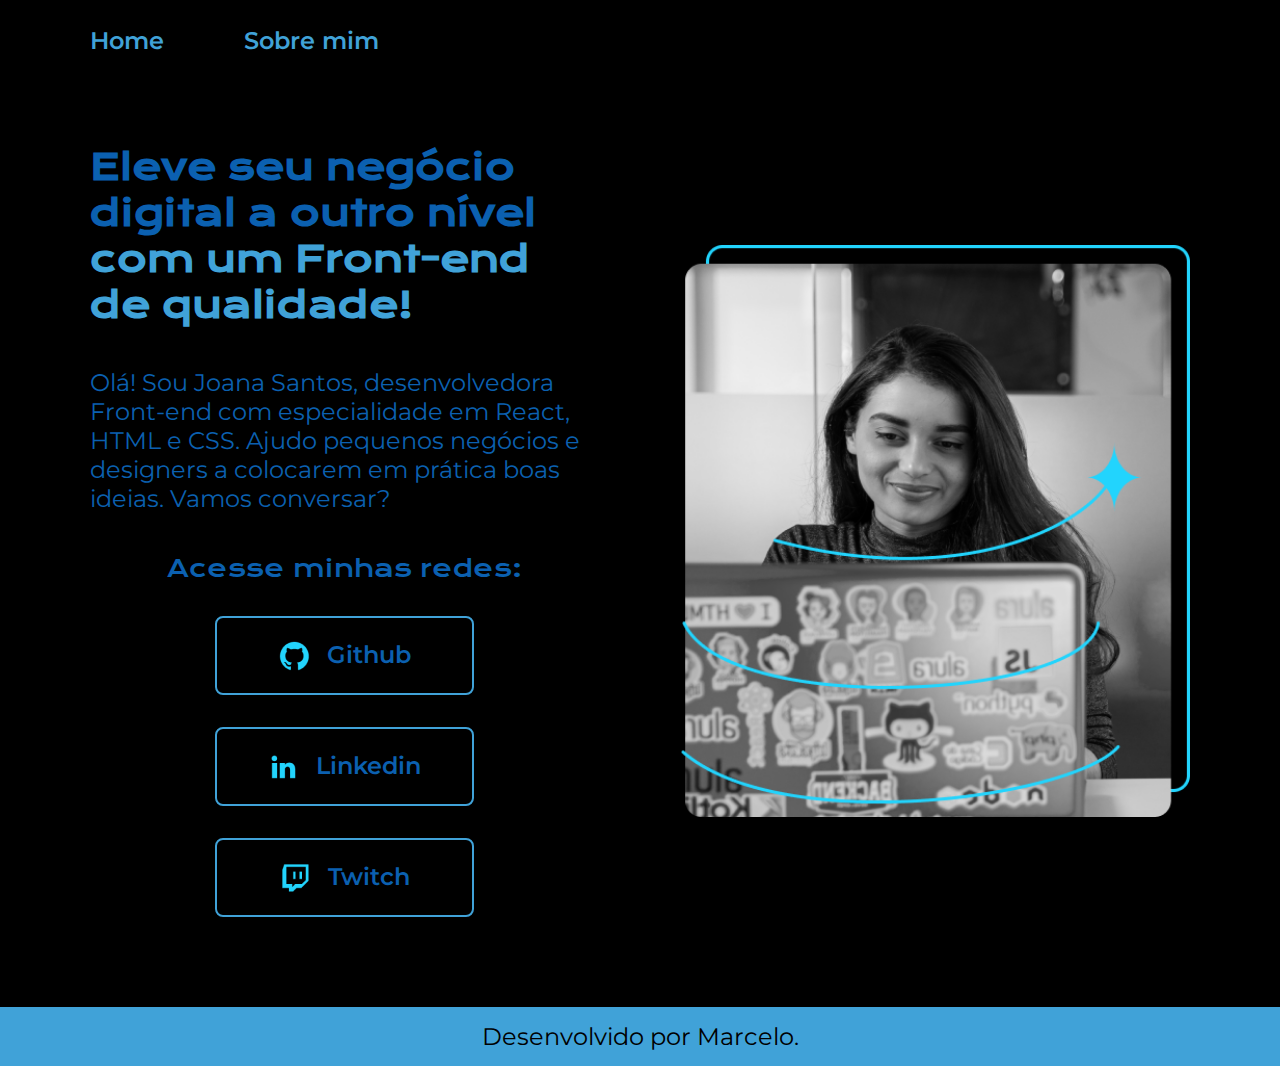
<file: index.html>
<!DOCTYPE html>
<html lang="pt-br">
<head>
    <meta charset="UTF-8">
    <meta name="viewport" content="width=device-width, initial-scale=1.0">
    <title>Portfolio</title>
    <link rel="stylesheet" href="styles/style.css">
</head>
<body>
    <header class="cabecalho">
        <nav class="cabecalho__menu">
            <a class="cabecalho__menu__link" href="index.html">Home</a>
            <a class="cabecalho__menu__link" href="about.html">Sobre mim</a>
        </nav>
    </header>
    <main class="apresentacao">
        <section class="apresentacao__conteudo">
            <h1 class="apresentacao__conteudo__titulo">Eleve seu negócio digital a outro nível <strong class="destaqueTitulo">com um Front-end de qualidade!</strong></h1>
            <p class="apresentacao__conteudo__paragrafo">Olá! Sou Joana Santos, desenvolvedora Front-end com especialidade em React, HTML e CSS.
            Ajudo pequenos negócios e designers a colocarem em prática boas ideias. Vamos conversar?
            </p>
            <div class="apresentacao__links">
                <h2 class="apresentacao__links__subtitulo">Acesse minhas redes:</h2>
                <a class="apresentacao__links__navegacao" href="https://github.com/">
                    <img src="assets/github.png" alt="icone_github">
                    Github
                </a>
                <a class="apresentacao__links__navegacao" href="https://linkedin.com/">
                    <img src="assets/linkedin.png" alt="icone_linkedin">
                    Linkedin
                </a>
                <a class="apresentacao__links__navegacao" href="https://twitch.com/">
                    <img src="assets/twitch.png" alt="icone_twitch">
                    Twitch
                </a>

            </div>
        </section>
        <img class="apresentacao__imagem" src="assets/Imagem.png" alt="mulher programando">
    </main>
    <footer class="rodape">
        <p>Desenvolvido por Marcelo.</p>
    </footer>
</body>
</html>
</file>
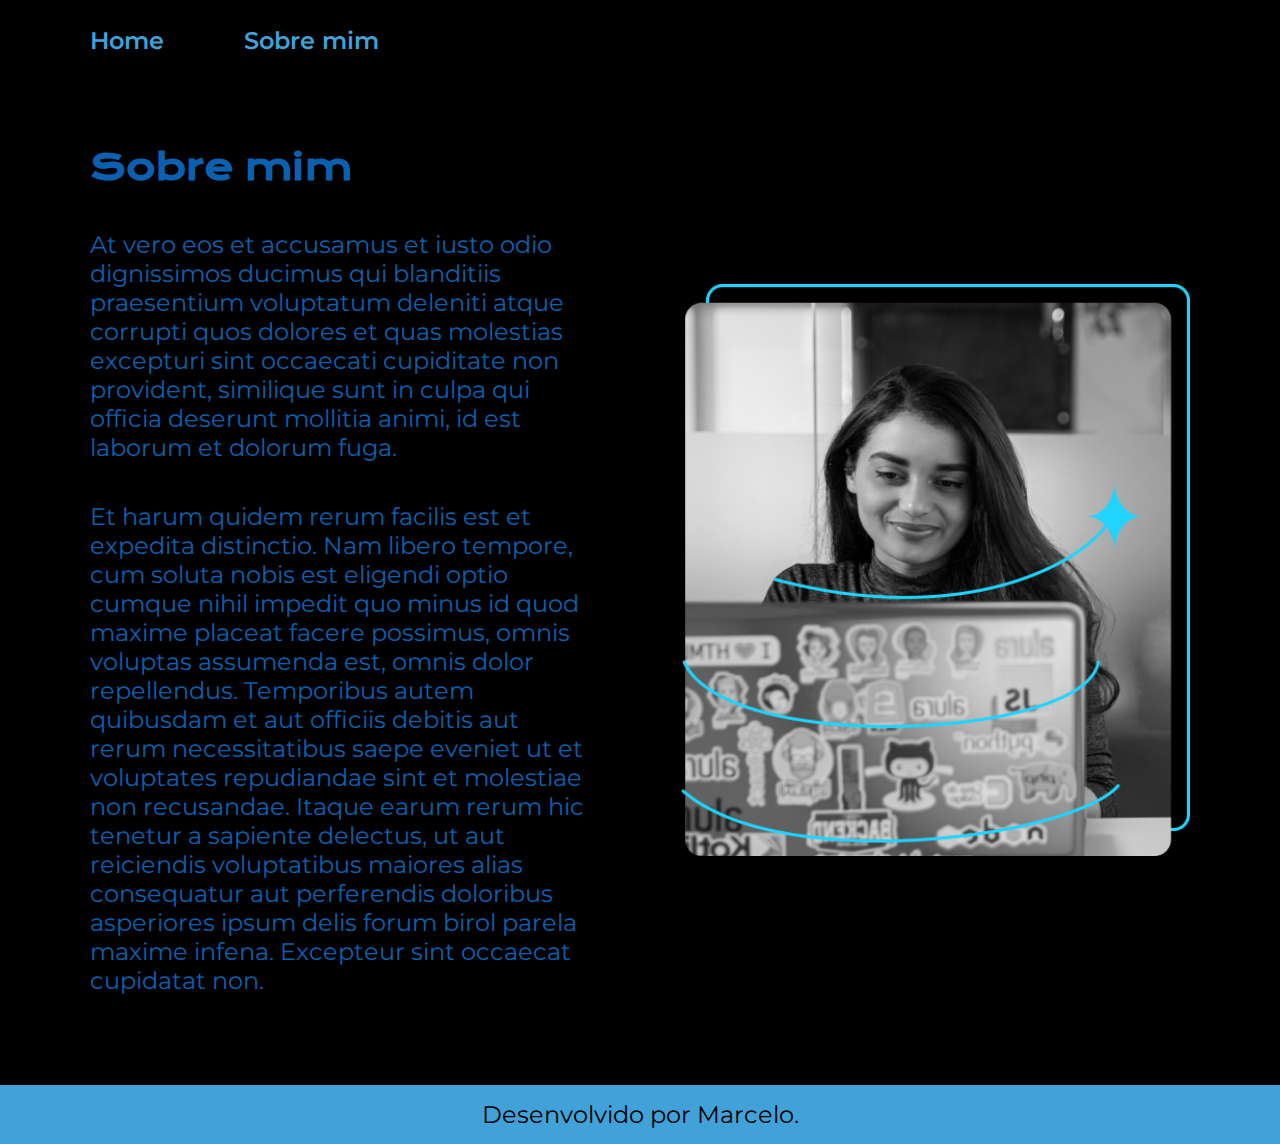
<file: about.html>
<!DOCTYPE html>
<html lang="pt-br">
<head>
    <meta charset="UTF-8">
    <meta name="viewport" content="width=device-width, initial-scale=1.0">
    <title>Sobre mim</title>
    <link rel="stylesheet" href="styles/style.css">
</head>
<body>
    <header class="cabecalho">
        <nav class="cabecalho__menu">
            <a class="cabecalho__menu__link" href="index.html">Home</a>
            <a class="cabecalho__menu__link" href="about.html">Sobre mim</a>
        </nav>
    </header>

    <main class="apresentacao">
        <section class="apresentacao__conteudo">
            <h1 class="apresentacao__conteudo__titulo">Sobre mim</h1>
            <p class="apresentacao__conteudo__paragrafo">At vero eos et accusamus et iusto odio dignissimos ducimus qui blanditiis praesentium voluptatum deleniti atque corrupti quos dolores et quas molestias excepturi sint occaecati cupiditate non provident, similique sunt in culpa qui officia deserunt mollitia animi, id est laborum et dolorum fuga.</p>
            <p class="apresentacao__conteudo__paragrafo">Et harum quidem rerum facilis est et expedita distinctio. Nam libero tempore, cum soluta nobis est eligendi optio cumque nihil impedit quo minus id quod maxime placeat facere possimus, omnis voluptas assumenda est, omnis dolor repellendus. Temporibus autem quibusdam et aut officiis debitis aut rerum necessitatibus saepe eveniet ut et voluptates repudiandae sint et molestiae non recusandae. Itaque earum rerum hic tenetur a sapiente delectus, ut aut reiciendis voluptatibus maiores alias consequatur aut perferendis doloribus asperiores ipsum delis forum birol parela maxime infena. Excepteur sint occaecat cupidatat non.</p>
        </section>
        <img class="apresentacao__imagem" src="assets/Imagem.png" alt="mulher programando">
    </main>

    <footer class="rodape">
        <p>Desenvolvido por Marcelo.</p>
    </footer>
</body>
</html>
</file>
<file: styles/style.css>
@import url('https://fonts.googleapis.com/css2?family=Krona+One&family=Montserrat:wght@400;600&family=VT323&display=swap');

:root{
    --cor-primaria: #000000;
    --cor-secundaria: #0B60B0;
    --cor-terciaria: #40A2D8;
    --cor-hover: #F0EDCF;

    --fonte-primaria: 'Krona One', sans-serif;
    --fonte-secundaria: 'Montserrat', sans-serif;
}
*{
    margin: 0;
    padding: 0;
}
body{
    box-sizing: border-box;
    background-color: var(--cor-primaria);
    color: var(--cor-secundaria)
}
.cabecalho{
    padding: 2% 0% 0% 7%;
}
.cabecalho__menu{
    display: flex;
    gap: 80px;
}
.cabecalho__menu__link{
    font-family: var(--fonte-secundaria);
    font-size: 1.5rem;
    font-weight: 600;
    color: var(--cor-terciaria);
    text-decoration: none;
}

.apresentacao{
    padding: 7% 7%;
    display: flex;
    align-items: center;
    justify-content: space-between;
    gap: 82px;
}
.apresentacao__conteudo{
    width: 50%;
    display: flex;
    flex-direction: column;
    gap: 40px;
}
.apresentacao__conteudo__titulo{
    font-family: var(--fonte-primaria);
    font-size: 2.25rem;
}
.destaqueTitulo{
    color:var(--cor-terciaria)
}
.apresentacao__conteudo__paragrafo{
    font-size: 1.5rem;
    font-family: var(--fonte-secundaria);
}
.apresentacao__links{
    display: flex;
    flex-direction: column;
    justify-content: space-between;
    align-items: center;
    gap: 32px;
}
.apresentacao__links__subtitulo{
    font-family: var(--fonte-primaria);
    font-weight: 400;
    font-size: 1.5rem;
}
.apresentacao__links__navegacao{
    display: flex;
    justify-content: center;
    gap: 16px;
    border: 2px solid var(--cor-terciaria);
    width: 50%;
    text-align: center;
    border-radius: 8px;
    font-size: 1.5rem;
    font-weight: 600;
    padding: 21.5px 0;
    text-decoration: none;
    color: var(--cor-secundaria);
    font-family: var(--fonte-secundaria)
}
.apresentacao__links__link:hover{
    background-color: var(--cor-hover);

}
.apresentacao__imagem{
    width: 50%;
    
}
.rodape{
    padding: 15px;
    color: var(--cor-primaria);
    background-color: var(--cor-terciaria);
    text-align: center;
    font-family: var(--fonte-secundaria);
    font-size: 1.5rem;
    font-weight: 400;
}
@media (max-width: 1200px){
    .cabecalho{
        padding: 10%;
    }
    .cabecalho__menu{
        justify-content: center;
    }
    .apresentacao{
        flex-direction: column-reverse;
        padding: 5%;
    }
    .apresentacao__conteudo{
        width: auto;
    }
}
</file>
